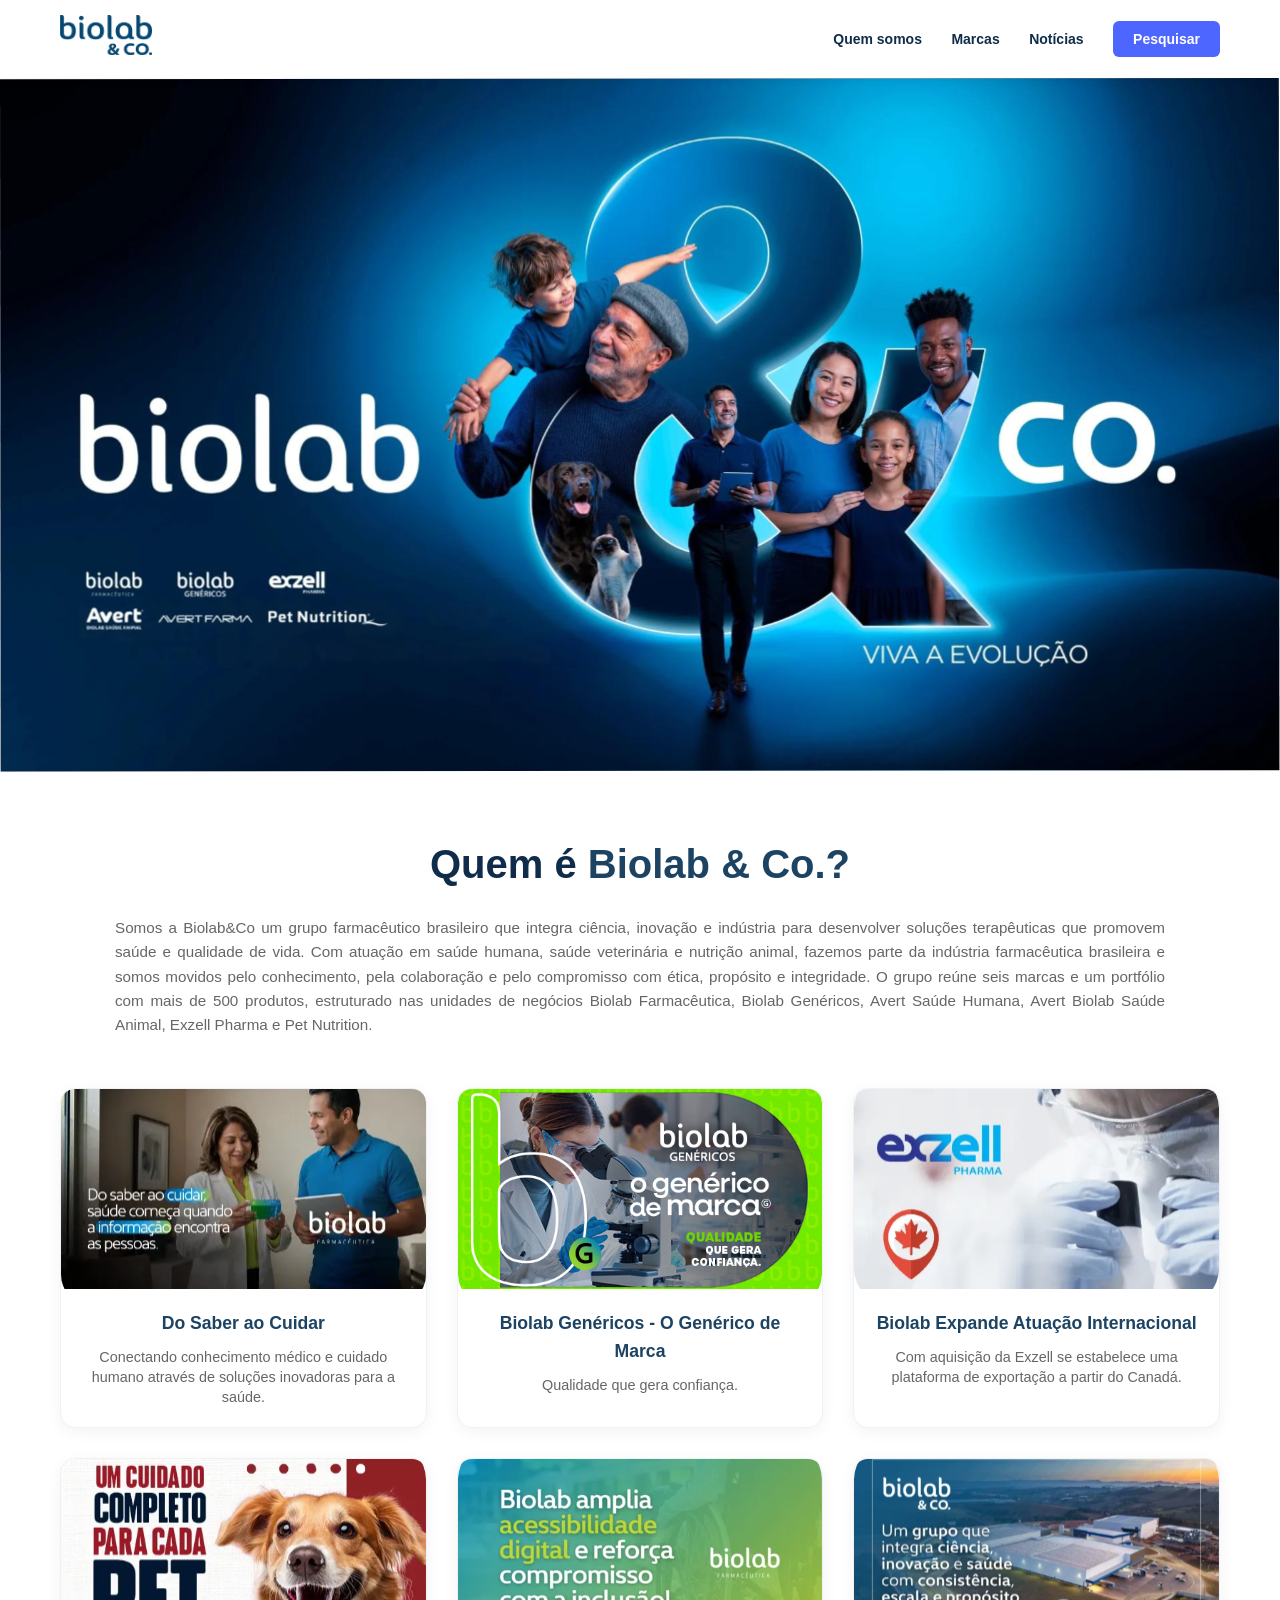
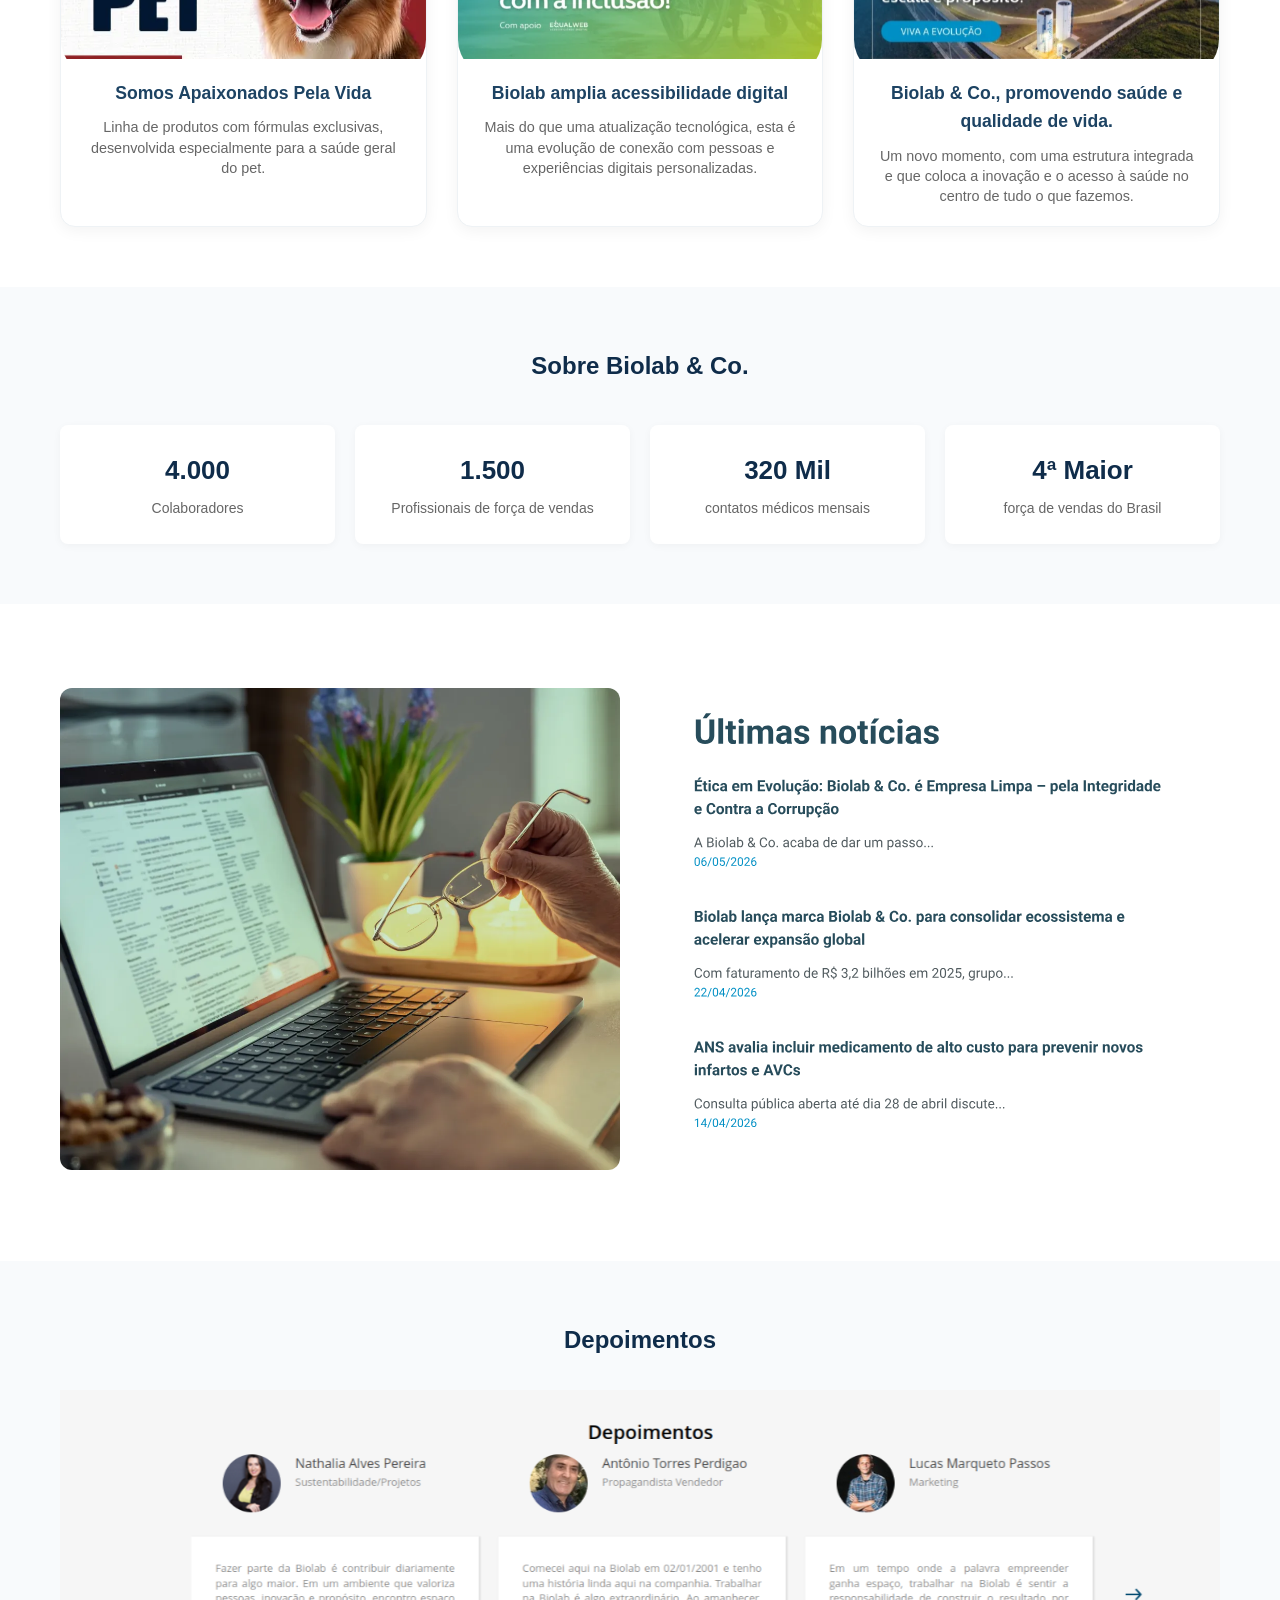
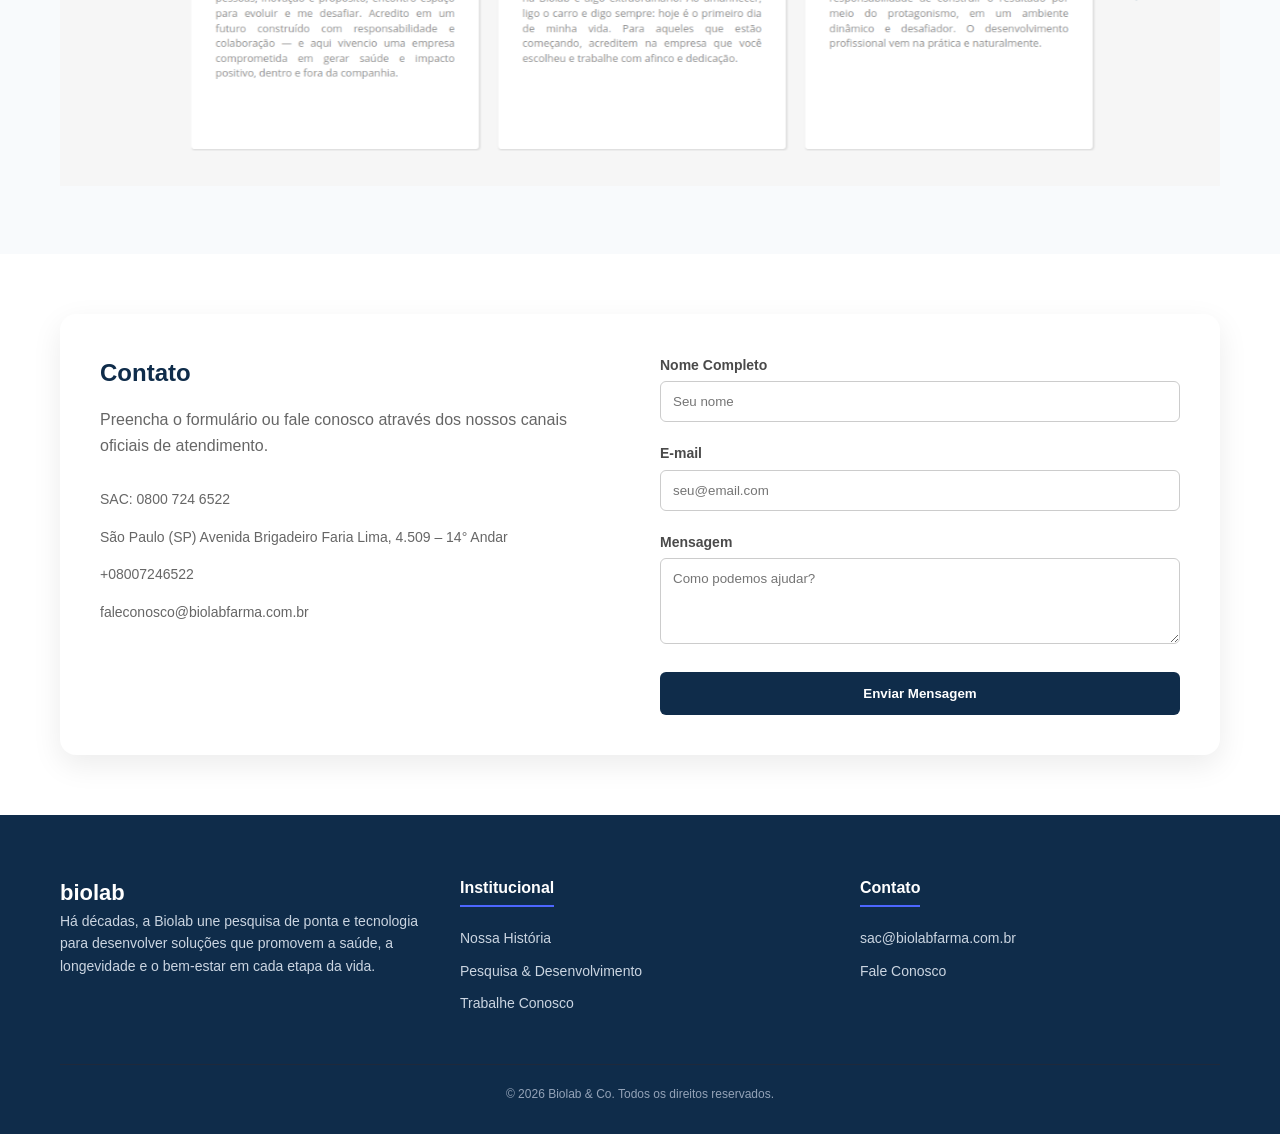
<file: landingpageBiolab/index.html>
<!DOCTYPE html>
<html lang="pt-BR">
<head>
    <meta charset="UTF-8">
    <meta name="viewport" content="width=device-width, initial-scale=1.0">
    <title>Biolab & Co. | Viva a Evolução</title>
    <link rel="stylesheet" href="style.css">
</head>
<body>

    <header>
        <div class="container nav-container">
            <div class="logo">
                <img src="./docs/src/assets/image/logobiolab.webp" alt="Logo Biolab">
            </div>
            <nav class="menu">
                <a href="#">Quem somos</a>
                <a href="#">Marcas</a>
                <a href="#">Notícias</a>
                <a href="#" class="btn-contato">Pesquisar</a>
            </nav>
        </div>
    </header>

    <section class="hero">
        <img src="./docs/src/assets/image/Frame.svg" alt="Banner Principal Biolab" class="hero-banner-img">
    </section>

    <section class="quem-somos">
        <div class="container">
            <h2>Quem é <span class="destaque-azul">Biolab & Co.?</span></h2>
            <p class="intro">Somos a Biolab&Co um grupo farmacêutico brasileiro que integra ciência, inovação e indústria para desenvolver soluções terapêuticas que promovem saúde e qualidade de vida. Com atuação em saúde humana, saúde veterinária e nutrição animal, fazemos parte da indústria farmacêutica brasileira e somos movidos pelo conhecimento, pela colaboração e pelo compromisso com ética, propósito e integridade. O grupo reúne seis marcas e um portfólio com mais de 500 produtos, estruturado nas unidades de negócios Biolab Farmacêutica, Biolab Genéricos, Avert Saúde Humana, Avert Biolab Saúde Animal, Exzell Pharma e Pet Nutrition.</p>
            
            <div class="cards-grid">
                <div class="marca-card">
                    <div class="card-img">
                        <img src="./docs/src/assets/image/Cena_.svg" alt="Do Saber ao Cuidar">
                    </div>
                    <div class="marca-info">
                        <h4>Do Saber ao Cuidar</h4>
                        <p>Conectando conhecimento médico e cuidado humano através de soluções inovadoras para a saúde.</p>
                    </div>
                </div>

                <div class="marca-card">
                    <div class="card-img">
                        <img src="./docs/src/assets/image/Banner Carrossel Biolab Genéricos - O Genérico de Marca.svg" alt="Biolab Genéricos">
                    </div>
                    <div class="marca-info">
                        <h4>Biolab Genéricos - O Genérico de Marca</h4>
                        <p>Qualidade que gera confiança.</p>
                    </div>
                </div>

                <div class="marca-card">
                    <div class="card-img">
                        <img src="./docs/src/assets/image/image 7.svg" alt="Exzell Pharma">
                    </div>
                    <div class="marca-info">
                        <h4>Biolab Expande Atuação Internacional</h4>
                        <p>Com aquisição da Exzell se estabelece uma plataforma de exportação a partir do Canadá.</p>
                    </div>
                </div>

                <div class="marca-card">
                    <div class="card-img">
                        <img src="./docs/src/assets/image/image 8.svg" alt="Avert Saúde Animal">
                    </div>
                    <div class="marca-info">
                        <h4>Somos Apaixonados Pela Vida</h4>
                        <p>Linha de produtos com fórmulas exclusivas, desenvolvida especialmente para a saúde geral do pet.</p>
                    </div>
                </div>

                <div class="marca-card">
                    <div class="card-img">
                        <img src="./docs/src/assets/image/image 5.svg" alt="Acessibilidade Digital">
                    </div>
                    <div class="marca-info">
                        <h4>Biolab amplia acessibilidade digital</h4>
                        <p>Mais do que uma atualização tecnológica, esta é uma evolução de conexão com pessoas e experiências digitais personalizadas.</p>
                    </div>
                </div>

                <div class="marca-card">
                    <div class="card-img">
                        <img src="./docs/src/assets/image/image 6.svg" alt="Biolab & Co">
                    </div>
                    <div class="marca-info">
                        <h4>Biolab & Co., promovendo saúde e qualidade de vida.</h4>
                        <p>Um novo momento, com uma estrutura integrada e que coloca a inovação e o acesso à saúde no centro de tudo o que fazemos.</p>
                    </div>
                </div>
            </div>
        </div>
    </section>

    <section class="sobre-metricas">
        <div class="container">
            <h2 class="section-title-center">Sobre Biolab & Co.</h2>
            <div class="metricas-grid">
                <div class="metrica-item">
                    <div class="metrica-texto">
                        <h3>4.000</h3>
                        <p>Colaboradores</p>
                    </div>
                </div>
                <div class="metrica-item">
                    <div class="metrica-texto">
                        <h3>1.500</h3>
                        <p>Profissionais de força de vendas</p>
                    </div>
                </div>
                <div class="metrica-item">
                    <div class="metrica-texto">
                        <h3>320 Mil</h3>
                        <p>contatos médicos mensais</p>
                    </div>
                </div>
                <div class="metrica-item">
                    <div class="metrica-texto">
                        <h3>4ª Maior</h3>
                        <p>força de vendas do Brasil</p>
                    </div>
                </div>
            </div>
        </div>
    </section>

    <section class="noticias">
        <div class="container noticias-container">
            <div class="noticias-img">
                <div class="img">
                    <img src="./docs/src/assets/image/thumb-not-home.webp" alt="Notícias">
                </div>
            </div>
            <div class="noticias-content">
                <img src="./docs/src/assets/image/Background.svg" alt="Fundo">
            </div>
        </div>
    </section>

    <section class="depoimentos">
        <div class="container">
            <h2>Depoimentos</h2>
            <div class="depoimentos-img">
                <div class="img">
                    <img src="./docs/src/assets/image/Captura de tela de 2026-04-27 08-31-08 1.svg" alt="Depoimento">
                </div>
            </div>
        </div>
    </section>

    <section class="contato">
        <div class="container">
            <div class="contato-box">
                <div class="contato-info">
                    <h2>Contato</h2>
                    <p>Preencha o formulário ou fale conosco através dos nossos canais oficiais de atendimento.</p>
                    <div class="contato-canais">
                        <p>SAC: 0800 724 6522</p>
                        <p>São Paulo (SP) Avenida Brigadeiro Faria Lima, 4.509 – 14° Andar</p>
                        <p>+08007246522</p>
                        <p>faleconosco@biolabfarma.com.br</p>
                    </div>
                </div>
                
                <form>
                    <div class="form-grupo">
                        <label>Nome Completo</label>
                        <input type="text" placeholder="Seu nome">
                    </div>
                    <div class="form-grupo">
                        <label>E-mail</label>
                        <input type="email" placeholder="seu@email.com">
                    </div>
                    <div class="form-grupo">
                        <label>Mensagem</label>
                        <textarea rows="4" placeholder="Como podemos ajudar?"></textarea>
                    </div>
                    <button type="submit" class="btn-enviar">Enviar Mensagem</button>
                </form>
            </div>
        </div>
    </section>

    <footer>
        <div class="container">
            <div class="footer-grid">
                <div class="footer-col">
                    <h3>biolab</h3>
                    <p class="footer-desc">Há décadas, a Biolab une pesquisa de ponta e tecnologia para desenvolver soluções que promovem a saúde, a longevidade e o bem-estar em cada etapa da vida.</p>
                </div>
                <div class="footer-col">
                    <h4>Institucional</h4>
                    <p>Nossa História</p>
                    <p>Pesquisa & Desenvolvimento</p>
                    <p>Trabalhe Conosco</p>
                </div>
                <div class="footer-col">
                    <h4>Contato</h4>
                    <p>sac@biolabfarma.com.br</p>
                    <p>Fale Conosco</p>
                </div>
            </div>
            <p class="footer-copy">
                &copy; 2026 Biolab & Co. Todos os direitos reservados.
            </p>
        </div>
    </footer>

</body>
</html>
</file>
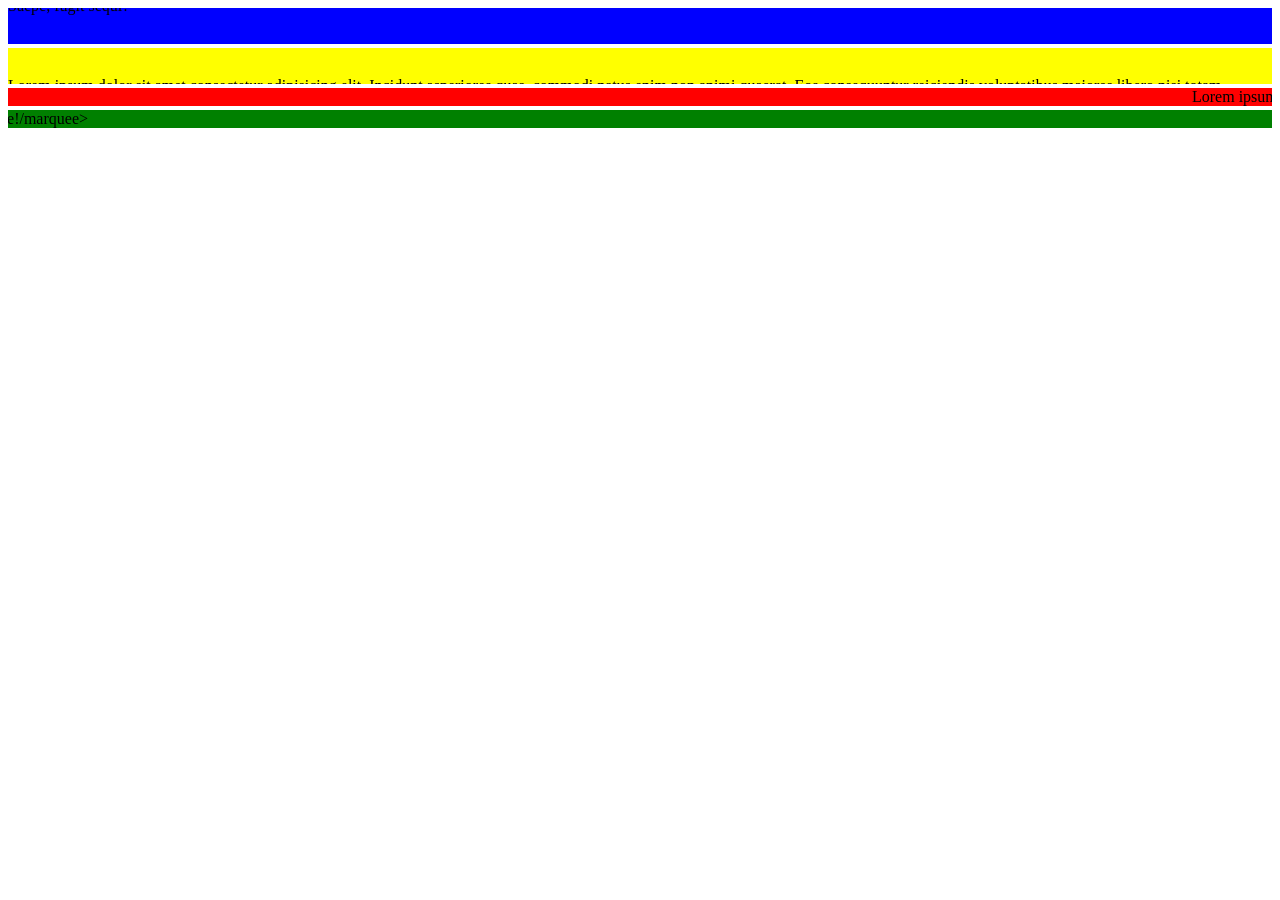
<file: template/index.html>
<!DOCTYPE html>
<html lang="en">
<head>
    <meta name= "author" content="github.com/isabzw">
    <meta charset="UTF-8">
    <meta name="viewport" content="width=device-width, initial-scale=1.0">
    <title>Aba</title>
</head>
<body>
    <!-- eu sou um comentario -->
     <marquee bgColor="blue" direction="down">Lorem ipsum dolor sit amet consectetur adipisicing elit. Natus perferendis quasi adipisci autem nam vitae temporibus ut reprehenderit cum sit deserunt possimus error consectetur non, qui esse. Saepe, fugit sequi?</marquee>
     <marquee bgColor="yellow" direction="up">Lorem ipsum dolor sit amet consectetur adipisicing elit. Incidunt asperiores quas, commodi natus enim non animi quaerat. Eos consequuntur reiciendis voluptatibus maiores libero nisi totam, possimus et accusamus nam quibusdam?</marquee>
     <marquee bgColor="red" direction="left">Lorem ipsum dolor sit amet consectetur adipisicing elit. Ab adipisci veritatis unde modi molestias atque reiciendis soluta nostrum obcaecati quisquam eos animi ipsam reprehenderit quas porro officiis, fuga sint nam.</marquee>
     <marquee bgColor="green" direction="right">Lorem ipsum dolor sit, amet consectetur adipisicing elit. Odio, ratione doloribus voluptates sint dicta voluptatibus sequi officiis ullam praesentium autem eligendi repudiandae consectetur modi corporis odit esse aliquam reprehenderit similique!/marquee> 
</body>
</html>
</file>
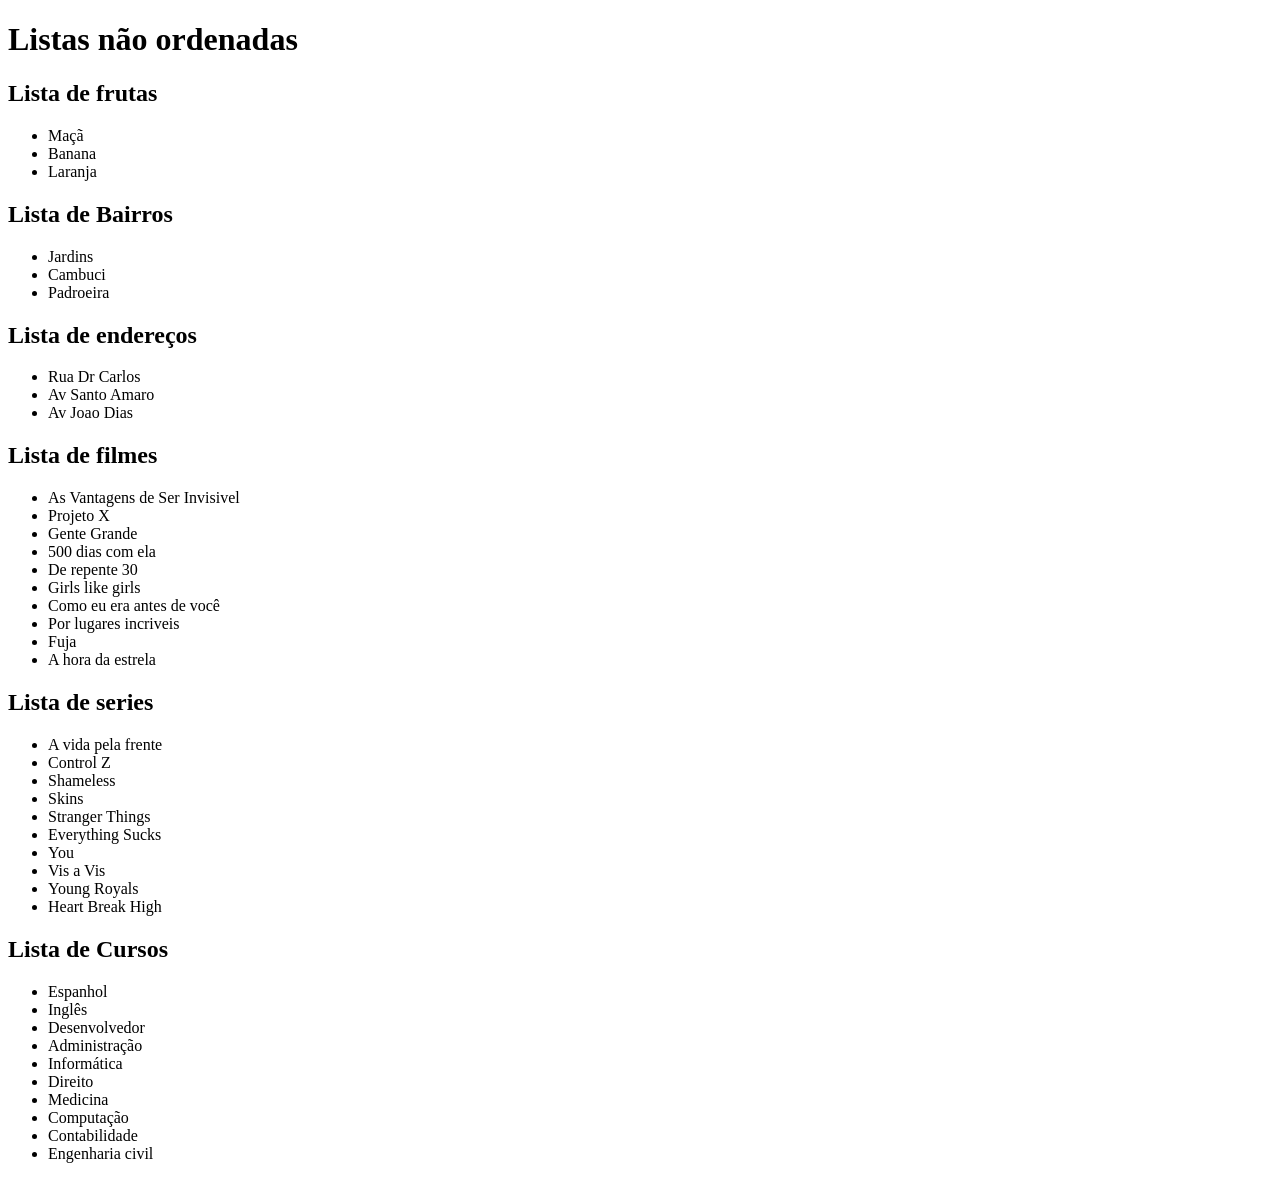
<file: aulas/listas/nao-ordenada.html>
<!DOCTYPE html>
<html lang="pt-br">
<head>
    <meta charset="UTF-8">
    <meta name="viewport" content="width=device-width, initial-scale=1.0">
    <title>não ordenada</title>
</head>
<body>
    <h1>Listas não ordenadas</h1>
    <h2>Lista de frutas</h2>
    <ul>
    <li>Maçã</li>
    <li>Banana</li>
    <li>Laranja</li>
    </ul>
    <h2>Lista de Bairros</h2>
    <ul>
        <li>Jardins</li>
        <li>Cambuci</li>
        <li>Padroeira</li>
    </ul>
    <h2>Lista de endereços</h2>
    <ul>
        <li>Rua  Dr Carlos</li>
        <li>Av Santo Amaro</li>
        <li>Av Joao Dias</li>
    </ul>
    <h2>Lista de filmes</h2>
    <ul>
        <li>As Vantagens de Ser Invisivel</li>
        <li>Projeto X</li>
        <li>Gente Grande</li>
        <li>500 dias com ela</li>
        <li>De repente 30</li>
        <li>Girls like girls</li>
        <li>Como eu era antes de você</li>
        <li>Por lugares incriveis</li>
        <li>Fuja</li>
        <li>A hora da estrela</li>
    </ul>
    <h2>Lista de series</h2>
    <ul>
        <li>A vida pela frente</li>
        <li>Control Z</li>
        <li>Shameless</li>
        <li>Skins</li>
        <li>Stranger Things</li>
        <li>Everything Sucks</li>
        <li>You</li>
        <li>Vis a Vis</li>
        <li>Young Royals</li>
        <li>Heart Break High</li>
    </ul>
    <h2>Lista de Cursos</h2>
    <ul>
        <li>Espanhol</li>
        <li>Inglês</li>
        <li>Desenvolvedor</li>
        <li>Administração</li>
        <li>Informática</li>
        <li>Direito</li>
        <li>Medicina</li>
        <li>Computação</li>
        <li>Contabilidade</li>
        <li>Engenharia civil</li>
    </ul>

</body>
</html>
</file>
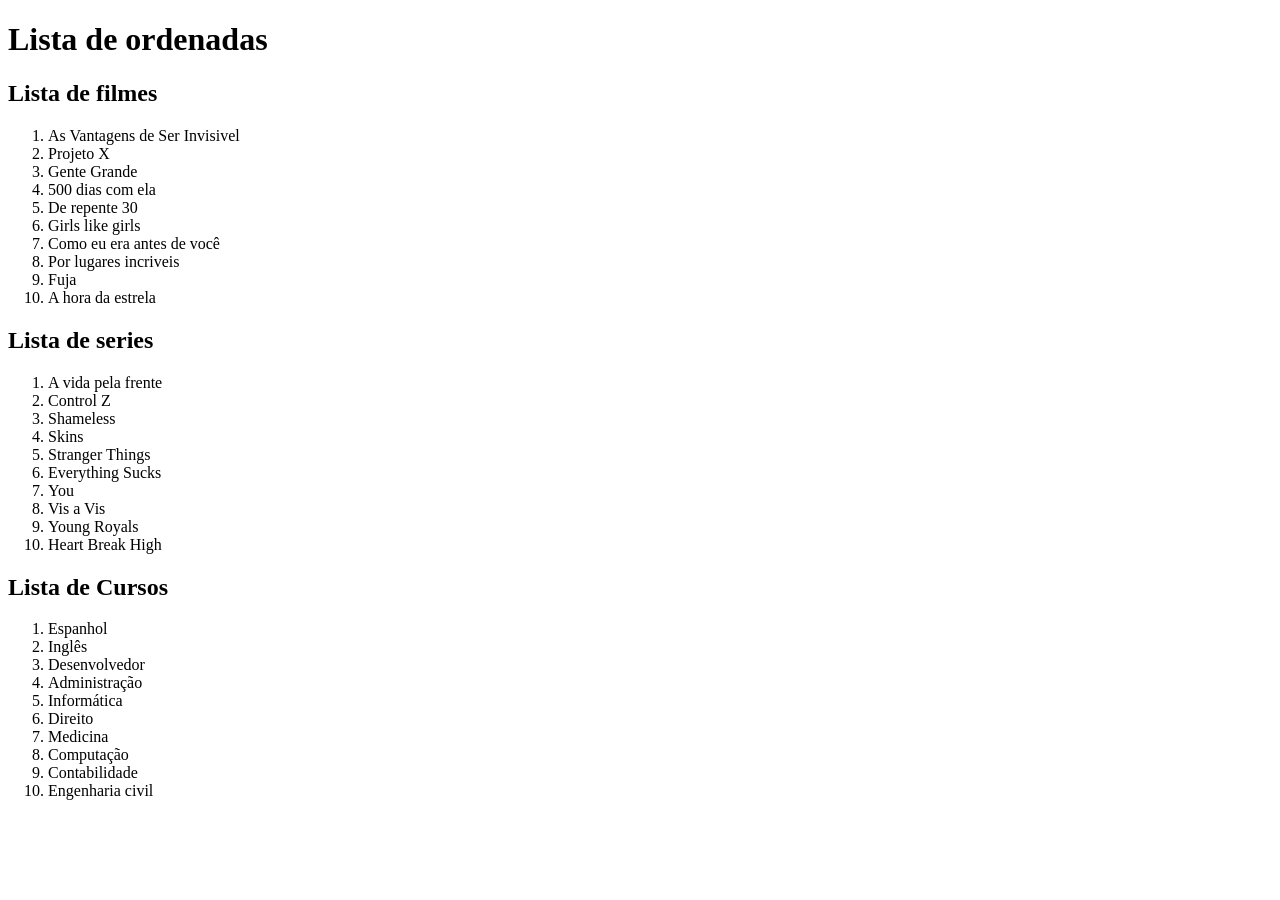
<file: aulas/listas/ordenada.html>
<!DOCTYPE html>
<html lang="pt-br">
<head>
    <meta charset="UTF-8">
    <meta name="viewport" content="width=device-width, initial-scale=1.0">
    <title>ordenada</title>
</head>
<body>
   <h1>Lista de ordenadas</h1>
   <h2>Lista de filmes</h2>
    <ol>
        <li>As Vantagens de Ser Invisivel</li>
        <li>Projeto X</li>
        <li>Gente Grande</li>
        <li>500 dias com ela</li>
        <li>De repente 30</li>
        <li>Girls like girls</li>
        <li>Como eu era antes de você</li>
        <li>Por lugares incriveis</li>
        <li>Fuja</li>
        <li>A hora da estrela</li>
    </ol>
       <h2>Lista de series</h2>
    <ol>
        <li>A vida pela frente</li>
        <li>Control Z</li>
        <li>Shameless</li>
        <li>Skins</li>
        <li>Stranger Things</li>
        <li>Everything Sucks</li>
        <li>You</li>
        <li>Vis a Vis</li>
        <li>Young Royals</li>
        <li>Heart Break High</li>
    </ol>
       <h2>Lista de Cursos</h2>
    <ol>
        <li>Espanhol</li>
        <li>Inglês</li>
        <li>Desenvolvedor</li>
        <li>Administração</li>
        <li>Informática</li>
        <li>Direito</li>
        <li>Medicina</li>
        <li>Computação</li>
        <li>Contabilidade</li>
        <li>Engenharia civil</li>
    </ol>
</body>
</html>
</file>
<file: landingpageBiolab/style.css>
/* ==========================================================================
   CONFIGURAÇÕES GERAIS E LIMPEZA
   ========================================================================== */
* {
    margin: 0;
    padding: 0;
    box-sizing: border-box;
    font-family: 'Segoe UI', Roboto, Helvetica, Arial, sans-serif;
}

body {
    background-color: #ffffff;
    color: #4a4a4a;
    line-height: 1.6;
}

/* Caixa invisível que limita a largura máxima do conteúdo de texto no centro */
.container {
    max-width: 1200px;
    margin: 0 auto;
    padding: 0 20px;
    width: 100%;
}

/* ==========================================================================
   1. BARRA DE NAVEGAÇÃO (HEADER)
   ========================================================================== */
header {
    background: #ffffff;
    padding: 15px 0;
    box-shadow: 0 2px 10px rgba(0,0,0,0.05);
    position: sticky;
    top: 0;
    z-index: 1000;
}

.nav-container {
    display: flex;
    justify-content: space-between;
    align-items: center;
}

.logo img {
    height: 40px;
}

.menu a {
    color: #0f2c4a;
    text-decoration: none;
    margin-left: 25px;
    font-weight: 600;
    font-size: 14px;
}

.menu .btn-contato {
    background-color: #4d66ff;
    color: white !important;
    padding: 10px 20px;
    border-radius: 6px;
}

/* ==========================================================================
   2. HERO SECTION (BANNER PRINCIPAL TOTALMENTE ESTICADO)
   ========================================================================== */
.hero {
    width: 100%;       /* Faz a seção do banner ocupar toda a largura da tela */
    padding: 0;        /* Remove qualquer espaço interno que criaria bordas brancas */
    margin: 0;         /* Remove espaços por fora */
    overflow: hidden;  /* Evita que a imagem crie barras de rolagem laterais */
    display: block;    /* Garante o comportamento correto do bloco */
}

.hero-banner-img {
    width: 100%;       /* Obriga a foto a se esticar de ponta a ponta na tela */
    height: auto;      /* Mantém a proporção correta da imagem para não amassar */
    display: block;    /* Remove um pequeno espacinho em branco que nasce embaixo de fotos */
}

/* ==========================================================================
   3. SEÇÃO QUEM SOMOS (GRID DE MARCAS)
   ========================================================================== */
.quem-somos {
    padding: 60px 0;
    background-color: #ffffff;
}

.quem-somos h2 {
    font-size: 2.5rem;
    color: #0f2c4a;
    margin-bottom: 20px;
    text-align: center;
    font-weight: 700;
}

.quem-somos .destaque-azul {
    color: #1d4363;
}

.quem-somos .intro {
    font-size: 0.95rem;
    color: #666666;
    max-width: 1050px;
    margin: 0 auto 50px auto;
    text-align: justify;
}

/* Distribui os 6 cartões em 3 colunas perfeitas e alinhadas */
.cards-grid {
    display: grid;
    grid-template-columns: repeat(3, 1fr);
    gap: 30px;
}

/* Estilo visual de cada cartão */
.marca-card {
    background: #ffffff;
    border: 1px solid #eef2f5;
    border-radius: 15px;
    overflow: hidden;
    text-align: left;
    box-shadow: 0 4px 15px rgba(0,0,0,0.05);
    display: flex;
    flex-direction: column;
    transition: transform 0.3s ease;
}

/* Efeito suave de subida ao passar o mouse */
.marca-card:hover {
    transform: translateY(-5px);
}

.card-img {
    width: 100%;
    height: 200px;
    overflow: hidden;
}

.card-img img {
    width: 100%;
    height: 100%;
    object-fit: cover;
}

.marca-info {
    padding: 20px;
    text-align: center;
}

.marca-info h4 {
    font-size: 1.1rem;
    color: #1d4363;
    margin-bottom: 10px;
    font-weight: 700;
}

.marca-info p {
    font-size: 0.9rem;
    color: #666666;
    line-height: 1.4;
}

/* ==========================================================================
   4. SOBRE / MÉTRICAS
   ========================================================================== */
.sobre-metricas {
    padding: 60px 0;
    background-color: #f8fafc;
}

.section-title-center {
    color: #0f2c4a;
    margin-bottom: 40px;
    text-align: center;
}

/* Grade para as 4 caixas de números ficarem lado a lado */
.metricas-grid {
    display: grid;
    grid-template-columns: repeat(4, 1fr);
    gap: 20px;
}

.metrica-item {
    background: white;
    padding: 25px;
    border-radius: 8px;
    text-align: center;
    box-shadow: 0 2px 8px rgba(0,0,0,0.04);
}

.metrica-texto h3 {
    font-size: 26px;
    color: #0f2c4a;
    margin-bottom: 5px;
}

.metrica-texto p {
    font-size: 14px;
    color: #666;
}

/* ==========================================================================
   5. ÚLTIMAS NOTÍCIAS
   ========================================================================== */
.noticias {
    padding: 60px 0;
}

.noticias-container {
    display: grid;
    grid-template-columns: 1fr 1fr;
    gap: 40px;
    align-items: center;
}

.noticias-img img, 
.noticias-content img {
    width: 100%;
    height: auto;
    border-radius: 12px;
}

/* ==========================================================================
   6. DEPOIMENTOS
   ========================================================================== */
.depoimentos {
    background-color: #f8fafc;
    padding: 60px 0;
    text-align: center;
}

.depoimentos h2 {
    color: #0f2c4a;
    margin-bottom: 30px;
}

.depoimentos-img img {
    max-width: 100%;
    height: auto;
}

/* ==========================================================================
   7. CONTATO E FORMULÁRIO
   ========================================================================== */
.contato {
    padding: 60px 0;
}

.contato-box {
    background: white;
    border-radius: 16px;
    box-shadow: 0 10px 30px rgba(0,0,0,0.08);
    padding: 40px;
    display: grid;
    grid-template-columns: 1fr 1fr;
    gap: 40px;
}

.contato-info h2 {
    color: #0f2c4a;
}

.contato-info p {
    margin-top: 15px;
    color: #666;
}

.contato-canais {
    margin-top: 30px;
    font-size: 14px;
}

.contato-canais p {
    margin-bottom: 10px;
}

.form-grupo {
    margin-bottom: 20px;
}

.form-grupo label {
    display: block;
    font-size: 14px;
    font-weight: 600;
    margin-bottom: 5px;
}

.form-grupo input, 
.form-grupo textarea {
    width: 100%;
    padding: 12px;
    border: 1px solid #ccc;
    border-radius: 6px;
}

.btn-enviar {
    background-color: #0f2c4a;
    color: white;
    border: none;
    padding: 14px;
    width: 100%;
    border-radius: 6px;
    cursor: pointer;
    font-weight: bold;
}

/* ==========================================================================
   8. RODAPÉ (FOOTER)
   ========================================================================== */
footer {
    background-color: #0f2c4a;
    color: white;
    padding: 60px 0 30px 0;
}

.footer-grid {
    display: grid;
    grid-template-columns: repeat(3, 1fr);
    gap: 40px;
    margin-bottom: 40px;
}

.footer-col h3 {
    font-size: 22px;
}

.footer-col h4 {
    margin-bottom: 20px;
    border-bottom: 2px solid #4d66ff;
    padding-bottom: 5px;
    display: inline-block;
}

.footer-col p {
    font-size: 14px;
    color: #cbd5e1;
    margin-bottom: 10px;
}

.footer-copy {
    text-align: center;
    font-size: 12px;
    color: #94a3b8;
    border-top: 1px solid #1e293b;
    padding-top: 20px;
}

/* ==========================================================================
   9. ADAPTAÇÃO PARA CELULARES E TABLETS
   ========================================================================== */
@media (max-width: 992px) {
    .cards-grid {
        grid-template-columns: repeat(2, 1fr);
    }
    .metricas-grid {
        grid-template-columns: repeat(2, 1fr);
    }
}

@media (max-width: 768px) {
    /* No celular tudo se empilha automaticamente em uma coluna só */
    .cards-grid,
    .metricas-grid,
    .noticias-container,
    .contato-box,
    .footer-grid {
        grid-template-columns: 1fr;
    }
    
    .menu {
        display: none;
    }
    
    .quem-somos h2 {
        font-size: 2rem;
    }
}
</file>
